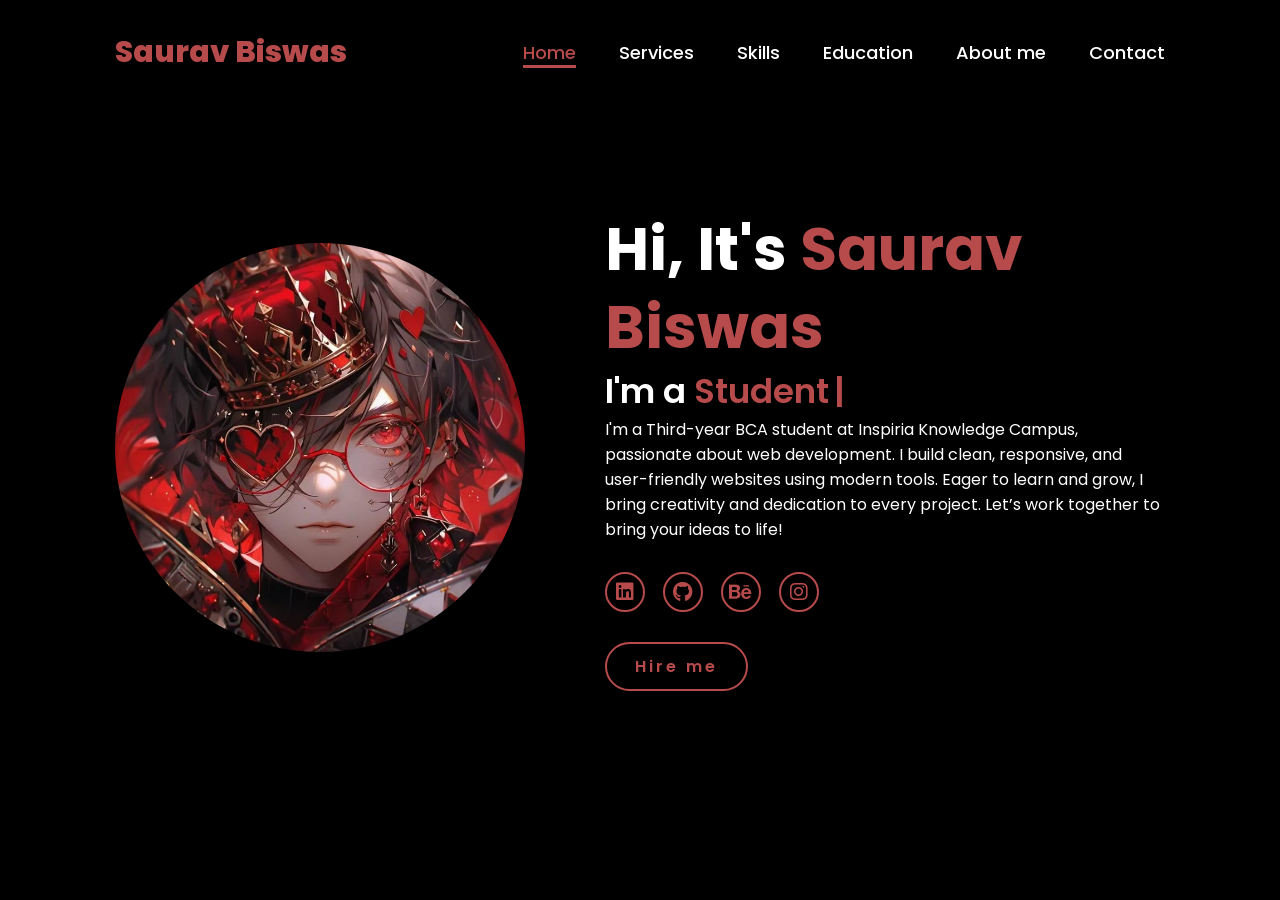
<file: index.html>
<!DOCTYPE html>
<html lang="en">
<head>
    <link rel="stylesheet" href="https://cdnjs.cloudflare.com/ajax/libs/font-awesome/6.5.2/css/all.min.css">
    <link rel="stylesheet" href="index.css">
    <title>Saurav's Portfolio</title>
</head>
<body>
    <header>
        <a href="#" class="logo">Saurav Biswas</a>
        <nav>
            <a href="#" class="active"> Home</a>
            <a href="services.html" >Services</a>
            <a href="skills.html" >Skills</a>
            <a href="education.html" >Education</a>
            <a href="about.html" >About me</a>
            <a href="contact.html" >Contact</a>
        </nav>
    </header>
    <section class="home">
        <div class="home-img">
            <img src="home.jpg" alt="">
        </div>
        <div class="home-content">
            <h1>Hi, It's <span>Saurav Biswas</span></h1>
            <div class="typewriter">
               I'm a <span></span>
              </div>
              
            <p>I'm a Third-year BCA student at Inspiria Knowledge Campus, passionate about web development.
                I build clean, responsive, and user-friendly websites using modern tools.
                Eager to learn and grow, I bring creativity and dedication to every project.
                Let’s work together to bring your ideas to life!
                
                </p>
            <div class="social-icons">
                <a href="https://www.linkedin.com/in/saurav-biswas-200886315?utm_source=share&utm_campaign=share_via&utm_content=profile&utm_medium=android_app"><i class="fa-brands fa-linkedin"></i></a>
                <a href="https://www.linkedin.com/in/saurav-biswas-200886315?utm_source=share&utm_campaign=share_via&utm_content=profile&utm_medium=android_app"><i class="fa-brands fa-github"></i></a>
                <a href="https://www.behance.net/sauravbiswas12"><i class="fa-brands fa-behance"></i></a>
                <a href="https://www.instagram.com/negga.__.watt/?utm_source=ig_web_button_share_sheet"><i class="fa-brands fa-instagram"></i></a>
            </div>
            <a href="mailto:sauravbiswas925@gmail.com" class="btn">Hire me</a>
        </div>
    </section>
</body>
</html>
</file>
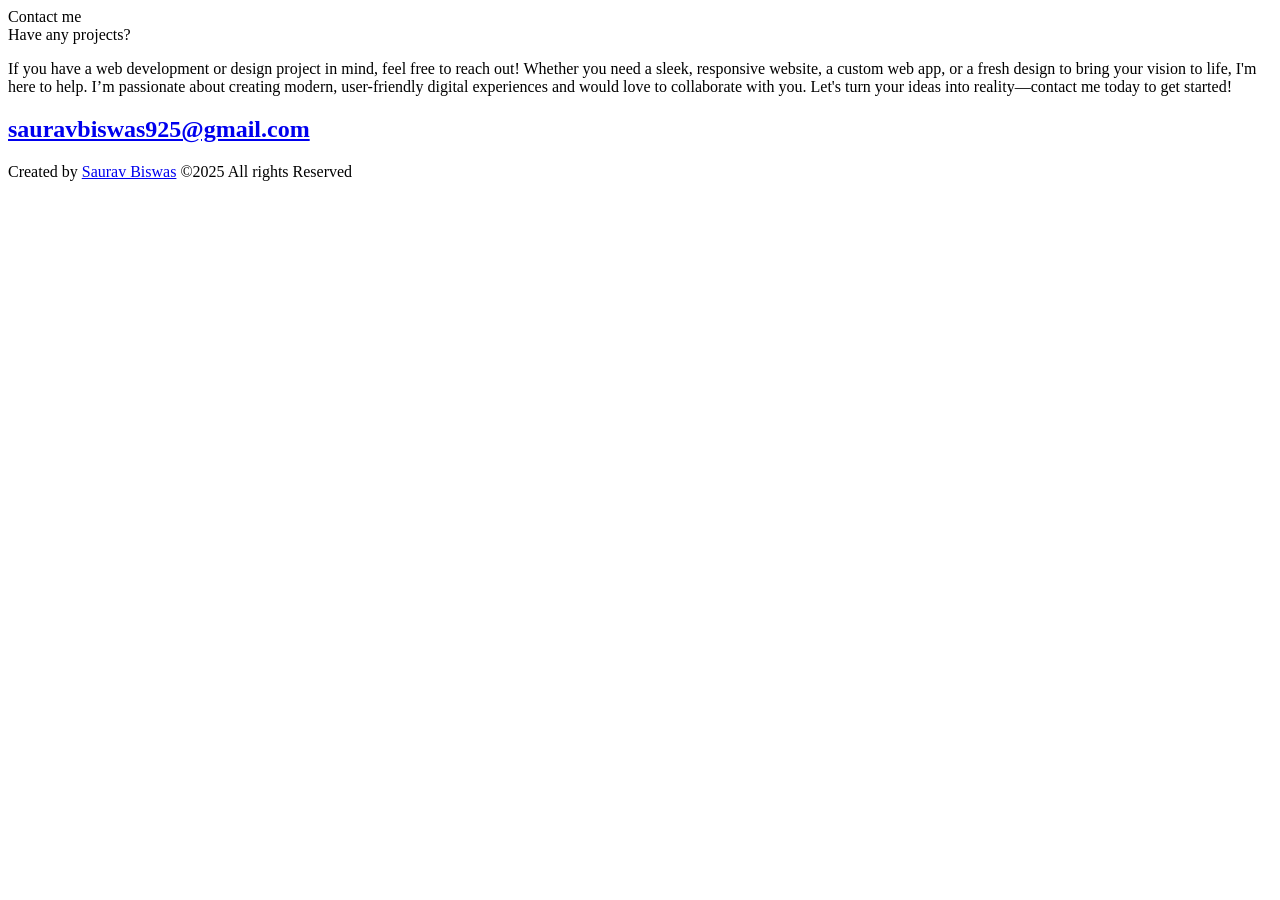
<file: contact.html>
<!DOCTYPE html>
<html>
    <head>
        <title>Contact</title>
    </head>
    <body>
        <section class="contact" id="contact">
            <div class="content">
                <div class="tittle">
                    <span>Contact me</span>
                </div>
                <div class="text">
                    <div class="topic"> Have any projects?</div>
                    <p>If you have a web development or design project in mind, feel free to reach out! Whether you need a sleek, responsive website, a custom web app, or a fresh design to bring your vision to life, I'm here to help. I’m passionate about creating modern, user-friendly digital experiences and would love to collaborate with you. Let's turn your ideas into reality—contact me today to get started!</p>
                   <h1><a href="mailto:sauravbiswas925@gmail.com" class="btn">sauravbiswas925@gmail.com</a></h1>
                    <div class="button">
               </div>
             </div>
            </div>
        </section>

        <footer>
            <div class="text">
                <span>Created by
                    <a href="index.html">Saurav Biswas</a>
                    &#169;2025 All rights Reserved
                </span>
            </div>
        </footer>
    </body>
</html>
</file>
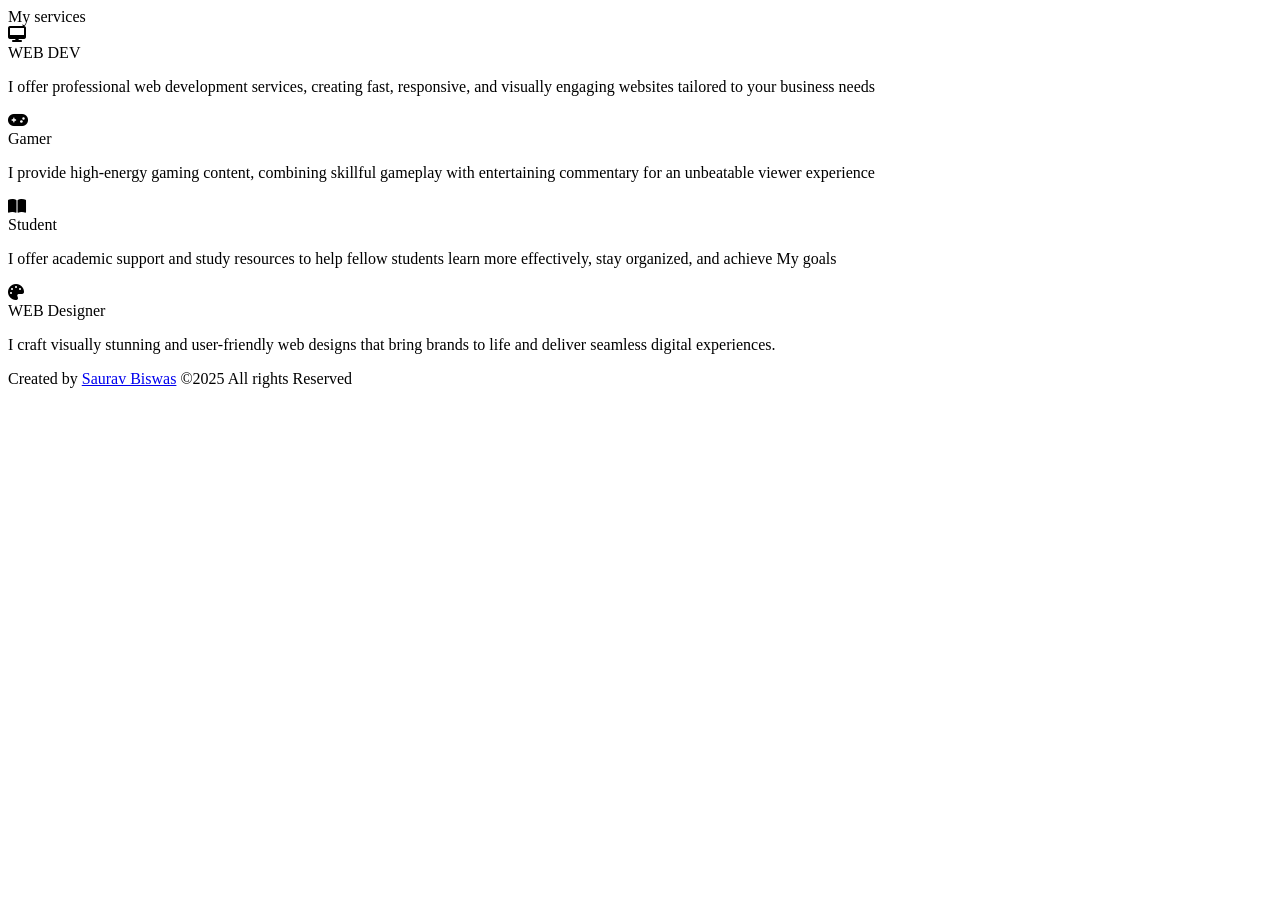
<file: services.html>
<!DOCTYPE html>
<html>
	<head>
        <link rel="stylesheet" href="https://cdnjs.cloudflare.com/ajax/libs/font-awesome/6.5.2/css/all.min.css">
		<link rel="stylesheet" href="#">
        <title>Services</title>
    </head>
    <body>
        <section class="services" id="services">
            <div class="content">
                <div class="tittle"><span>My services</span></div>
                <div class="boxes">
                    <div class="box">
                     <div class="icon">
                        <i class="fas fa-desktop"></i>
                        </div>
                        <div class="topic">WEB DEV</div>
                        <p>I offer professional web development services, creating fast, responsive, and visually engaging websites tailored to your business needs</p>
                         </div>
                         <div class="box">
                            <div class="icon">
                                <i class="fa-solid fa-gamepad"></i>
                            </div>
                            <div class="topic">Gamer</div>
                            <p>I provide high-energy gaming content, combining skillful gameplay with entertaining commentary for an unbeatable viewer experience</p>
                           </div>
                            <div class="box">
                            <div class="icon">
                                <i class="fa-solid fa-book-open"></i>
                            </div>
                                <div class="topic">Student</div>
                                <p>I offer academic support and study resources to help fellow students learn more effectively, stay organized, and achieve My goals</p>
                                <div class="box">
                                    <div class="icon">
                                        <i class="fa-solid fa-palette"></i>
                                       </div>
                                       <div class="topic">WEB Designer</div>
                                       <p>I craft visually stunning and user-friendly web designs that bring brands to life and deliver seamless digital experiences.</p>
                                        </div>
                                        </div>
                                       </div>
                                    </section> 
                                    <footer>
                                        <div class="text">
                                            <span>Created by
                                                <a href="index.html">Saurav Biswas</a>
                                                &#169;2025 All rights Reserved
                                            </span>
                                        </div>
                                    </footer>
                        </body>
</html>
</file>
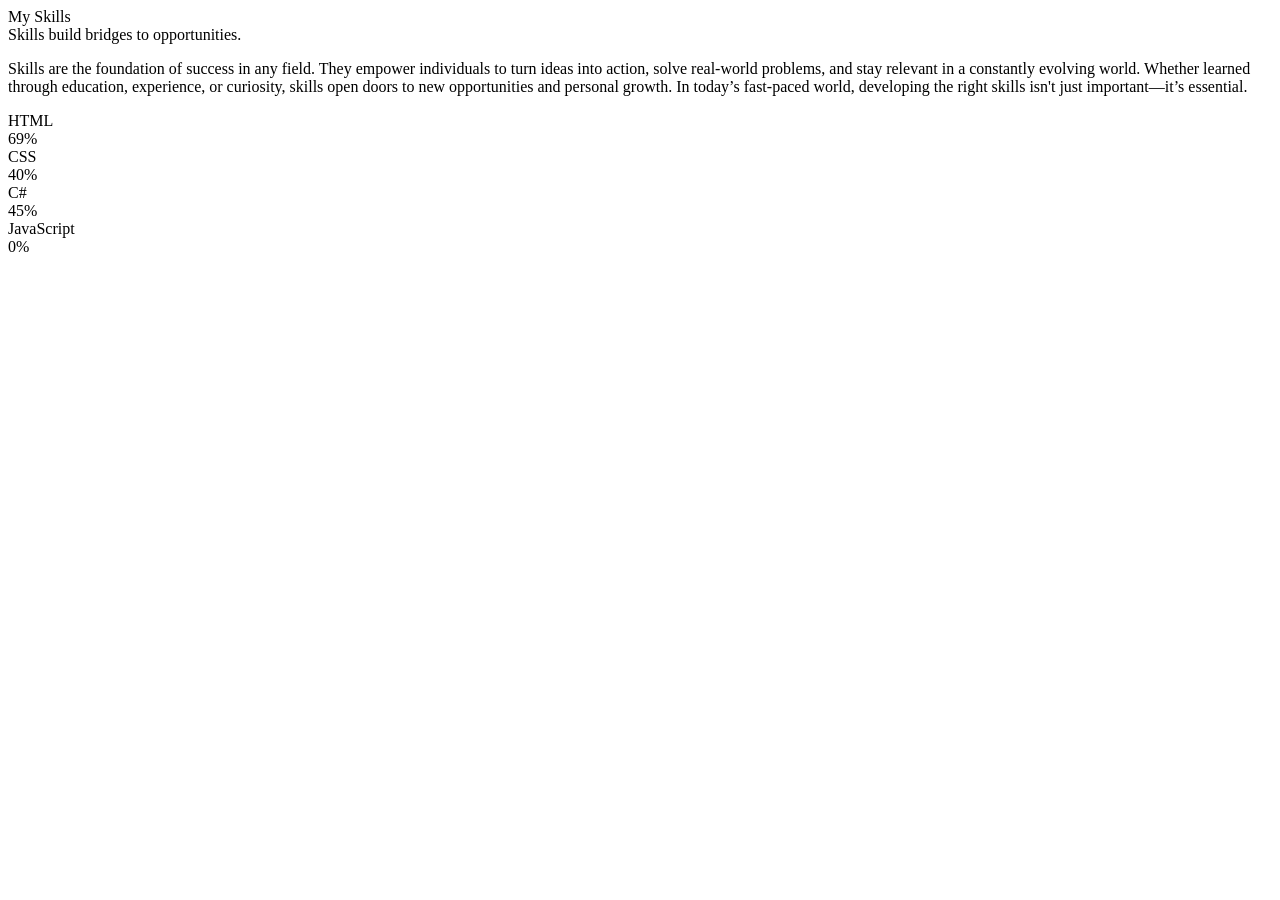
<file: skills.html>
<!DOCTYPE html>
<html>
    <head>
        <title>SKILLS</title>
    </head>
    <body>
        <section class="skills" id="skills">
            <div class="content">
                <div class="tittle"><span>My Skills</span></div>
                <div class="skiills-details">
                    <div class="text">
                        <div class="topic">
                            Skills build bridges to opportunities.
                        </div>
                        <p data-os="fades-right">Skills are the foundation of success in any field. They empower individuals to turn ideas into action, solve real-world problems, and stay relevant in a constantly evolving world. Whether learned through education, experience, or curiosity, skills open doors to new opportunities and personal growth. In today’s fast-paced world, developing the right skills isn't just important—it’s essential.</p>
                        <div class="boxes">
                            <div class="box">
                                <div class="topic">HTML</div>
                                <div class="per">69%</div>
                                </div>
                                <div class="box">
                                    <div class="topic">CSS</div>
                                    <div class="per">40%</div>
                                    </div>
                                    <div class="box">
                                        <div class="topic">C#</div>
                                        <div class="per">45%</div>
                                        </div>
                                       <div class="box">
                                      <div class="topic">JavaScript</div>
                                    <div class="per">0%</div>
                                </div>
                            </div>
                        </div>
                    </div>
                </div>
            </div>
        </section>
    </body>
</html>
</file>
<file: index.css>
@import url('https://fonts.googleapis.com/css2?family=Poppins:wght@100;200;300;400;500;600&display=swap');
*{
    margin: 0;
    padding: 0;
    box-sizing: border-box;
    text-decoration: none;
    border: none;
    outline: none;
    font-family: 'Poppins', sans-serif;
}
html{
    font-size: 62.5%;
}
body{
    width: 100%;
    height: 100vh;
    overflow-x: hidden;
    background-color: black;
    color: white; 
}
header{
    margin-top: 20px;
    position: fixed;
    top: 0;
    left: 0;
    width: 100%;
    padding: 1rem 9%;
    background-color: transparent;
    filter: drop-shadow(10px);
    display: flex;
    justify-content: space-between;
    align-items: center;
    z-index: 100;
}
.logo{
    font-size: 3rem;
    color: #b74b4b;
    font-weight: 800;
    cursor: pointer;
    transition: 0.5s ease;
}
.logo:hover{
    transform: scale(1.1) translateY(-5px);
}
nav a{
    font-size: 1.8rem;
    color: white;
    margin-left: 4rem;
    font-weight: 500;
    transition: 0.3s ease;
    border-bottom: 3px solid transparent;
}
nav a:hover,
nav a.active{
    color: #b74b4b;
    border-bottom: 3px solid #b74b4b;
}
@media(max-width:995px){
    nav{
        position: absolute;
        display: none;
        top: 0;
        right: 0;
        width: 40%;
        border-left: 3px solid #b74b4b;
        border-bottom: 3px solid #b74b4b;
        border-bottom-left-radius: 2rem;
        padding: 1rem solid;
        background-color: #161616;
        border-top: 0.1rem solid rgba(0,0,0,0.1);
    }
    nav.active{
        display: block;
    }
    nav a{
        display: block;
        font-size: 2rem;
        margin: 3rem 0;
    }
    nav a:hover,
    nav a.active{
        padding: 1rem;
        border-radius: 0.5rem;
        border-bottom: 0.5rem solid #b74b4b;
    }
}
section{
    min-height: 100vh;
    padding: 5rem 9% 5rem;
}
.home{
    display: flex;
    justify-content: center;
    align-items: center;
    gap: 8rem;
    background-color: black;
}
.home .home-content h1{
    font-size: 6rem;
    font-weight: 700;
    line-height: 1.3;
}
span{
    color: #b74b4b;
}
.home-content h3{
    font-size: 4rem;
    margin-bottom: 1rem;
    font-weight: 700;
}
.home-content p{
    font-size: 1.6rem;
}
.home-img{
    border-radius: 50%;
}
.home-img img{
    position: relative;
    width: 32vw;
    border-radius: 50%;
    box-shadow: 0 0 25px solid #b74b4b;
    transition: 0.2s linear;
}
.home-img img:hover{
    font-size: 1.8rem;
    font-weight: 500;
    transform: scale(1.0) translateY(-5px);
    background-color: #b74b4b;
    box-shadow: 0 0 25px  #b74b4b;
}
.social-icons a{
    display: inline-flex;
    justify-content: center;
    align-items: center;
    width: 4rem;
    height: 4rem;
    background-color: transparent;
    border: 0.2rem solid #b74b4b;
    font-size: 2rem;
    border-radius: 50%;
    margin: 3rem 1.5rem 3rem 0;
    transition: 0.3s ease;
    color: #b74b4b;
}
.social-icons a:hover{
    color: black;
    transform: scale(1.3) translateY(-5px);
    background-color: #b74b4b;
    box-shadow: 0  0 25px #b74b4b;
}
.btn{
    display: inline-block;
    padding: 1rem 2.8rem;
    background-color: black;
    border-radius: 4rem;
    font-size: 1.6rem;
    color: #b74b4b;
    letter-spacing: 0.3rem;
    font-weight: 600;
    border: 2px solid #b74b4b;
    transition: 0.3s ease;
    cursor: pointer;
}
.btn:hover{
     color: black;
    transform: scale(1.3) translateY(-5px);
    background-color: #b74b4b;
    box-shadow: 0  0 25px #b74b4b;
}
body {
    background: #1e1e2f;
    color: #fff;
    display: flex;
    justify-content: center;
    align-items: center;
    height: 100vh;
    font-family: 'Courier New', monospace;
  }
  
  .typewriter {
    font-size: 34px;
    font-weight: 600;
    min-width: 300px;
    position: relative;
  }
  
  .typewriter span::before {
    content: "Student";
    animation: changeWords 8s steps(1) infinite;
    color: #b74b4b;
  }
  
  .typewriter span::after {
    content: "|";
    animation: blink 0.7s infinite;
    margin-left: 5px;
    color: #b74b4b;
  }
  
  @keyframes changeWords {
    0%, 20% { content: "Student"; }
    25%, 45% { content: "Web Designer"; }
    50%, 70% { content: "Gamer"; }
    75%, 95% { content: "Web Developer"; }
    100% { content: "Student"; }
  }
  
  @keyframes blink {
    0%, 100% { opacity: 1; }
    50% { opacity: 0; }
  }  
@media (max-width: 1000px){
    .home{
        gap: 4rem;
    }
}
@media(max-width:995px){
    .home{
        flex-direction: column;
        margin: 5rem 4rem;
    }
    .home .home-content h3{
        font-size: 2.5rem;
    }
    .home-content h1{
        font-size: 5rem;
    }
    .home-img img{
        width: 70vw;
        margin-top: 4rem;
    }
}
</file>
